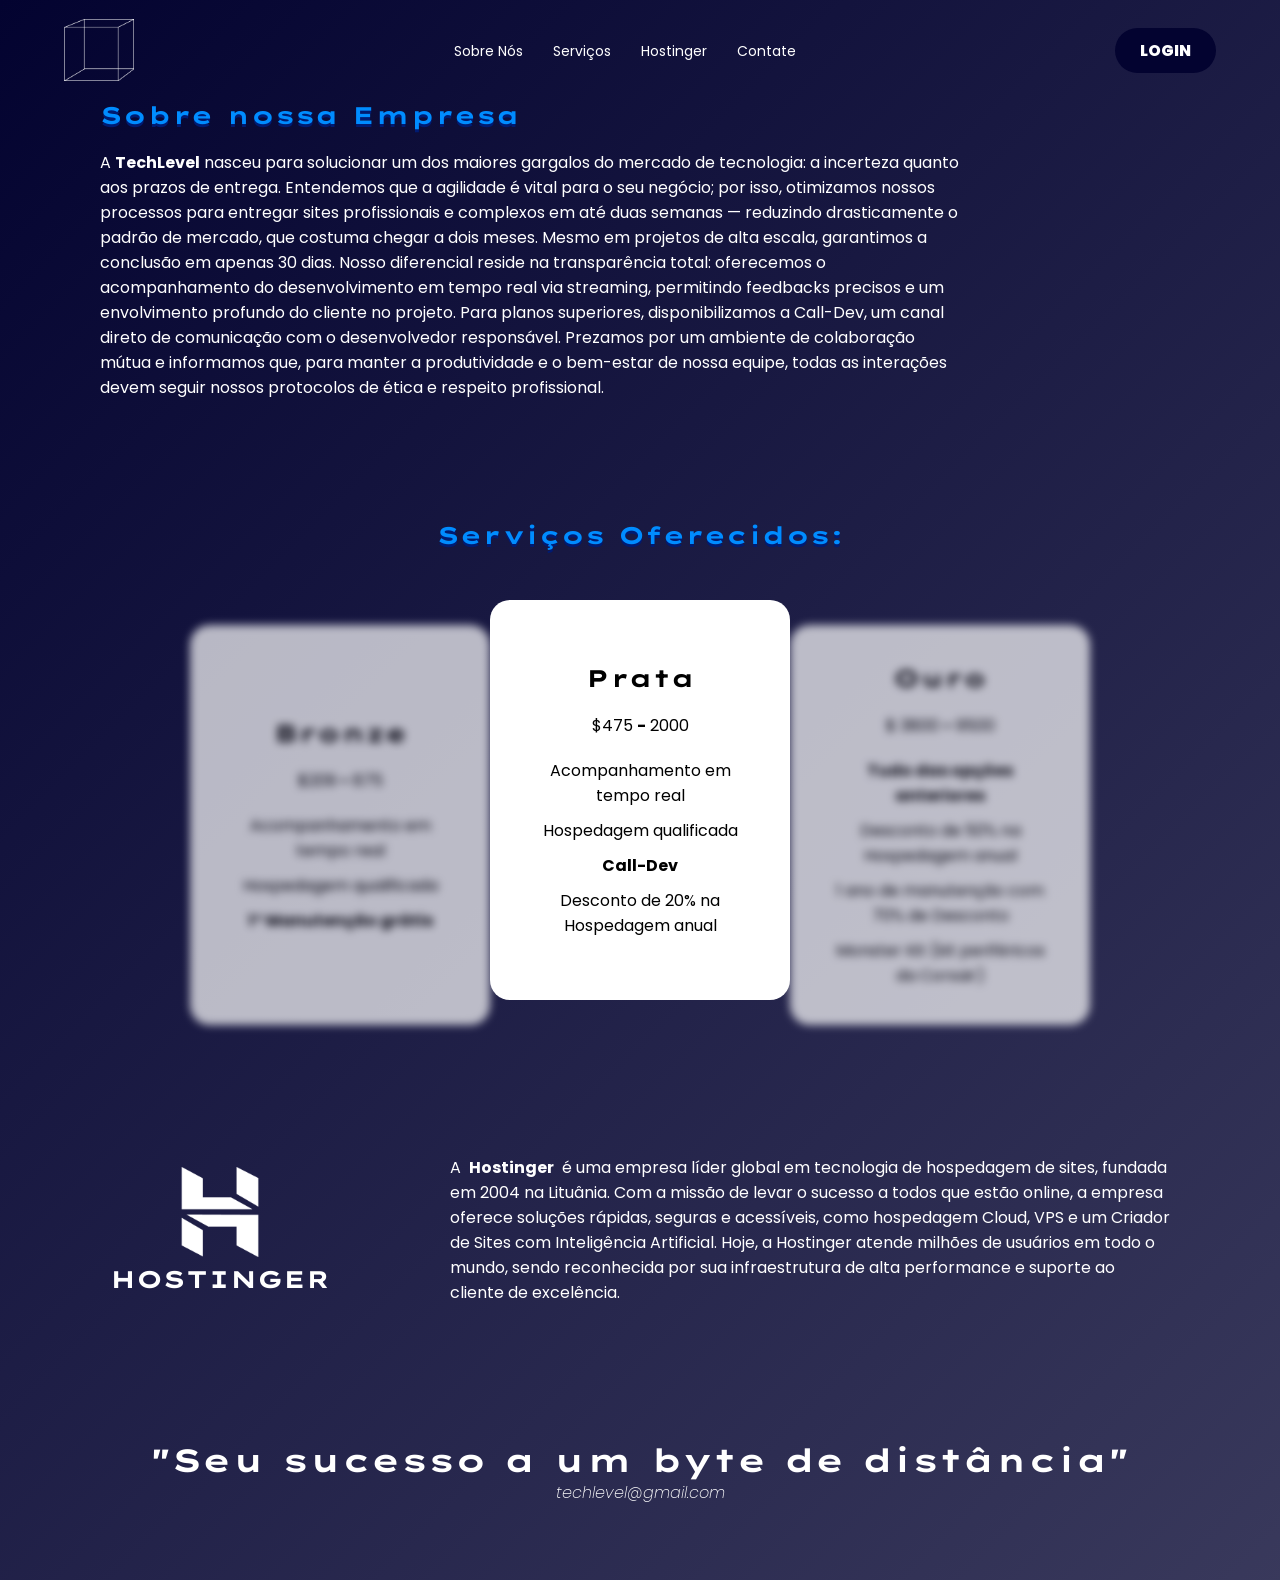
<file: index.html>
<!DOCTYPE html>
<html lang="pt-BR">

<head>
    <meta charset="UTF-8">
    <meta name="viewport" content="width=device-width, initial-scale=1.0">
    <title>Inicial | TechLevel</title>
    <link rel="stylesheet" href="./src/css/main.css">
    <link rel="shortcut icon" href="./src/assets/techlevel logo.png" type="image/x-icon">
</head>

<body>
    <header id="nav-bar"></header>

    <div id="divisora">
        <section id="section-about" data-animation="section-visible">
            <h1>Sobre nossa Empresa</h1>
            <p>
                A <span>TechLevel</span> nasceu para solucionar um dos maiores gargalos do mercado de tecnologia: a
                incerteza quanto aos
                prazos de entrega. Entendemos que a agilidade é vital para o seu negócio; por isso, otimizamos nossos
                processos para entregar sites profissionais e complexos em até duas semanas — reduzindo drasticamente o
                padrão de mercado, que costuma chegar a dois meses. Mesmo em projetos de alta escala, garantimos a
                conclusão
                em apenas 30 dias.
                Nosso diferencial reside na transparência total: oferecemos o acompanhamento do desenvolvimento em tempo
                real via streaming, permitindo feedbacks precisos e um envolvimento profundo do cliente no projeto. Para
                planos superiores, disponibilizamos a Call-Dev, um canal direto de comunicação com o desenvolvedor
                responsável. Prezamos por um ambiente de colaboração mútua e informamos que, para manter a produtividade
                e o
                bem-estar de nossa equipe, todas as interações devem seguir nossos protocolos de ética e respeito
                profissional.
            </p>
        </section>
        <section id="section-workers" data-animation="section-visible">
            <h1>Serviços Oferecidos:</h1>
            <div id="cards-col">
                <div class="card-work-2">
                    <h1>Bronze</h1>
                    <p>&dollar;209 <span>-</span> 875</p>
                    <ul>
                        <li>Acompanhamento em tempo real</li>
                        <li>Hospedagem qualificada</li>
                        <li><span>1° Manutenção grátis</span></li>
                    </ul>
                </div>
                <div class="card-work-1">
                    <h1>Prata</h1>
                    <p>&dollar;475 <span>-</span> 2000</p>
                    <ul>
                        <li>Acompanhamento em tempo real</li>
                        <li>Hospedagem qualificada</li>
                        <li><span>Call-Dev</span></li>
                        <li>Desconto de 20% na Hospedagem anual</li>

                    </ul>
                </div>
                <div class="card-work-2">
                    <h1>Ouro</h1>
                    <p>&dollar; 3800 <span>-</span> 9500</p>
                    <ul>
                        <li><span>Tudo das opções anteriores</span></li>
                        <li>Desconto de 50% na Hospedagem anual</li>
                        <li>1 ano de manutenção com 70% de Desconto</li>
                        <li>Monster Kit (kit periféricos da Corsair)</li>
                    </ul>
                </div>
            </div>
        </section>
        <section id="section-hostinger" data-animation="section-visible">
            <figure>
                <a href="https://www.hostinger.com/br" target="_blank"><img src="./src/assets/hostinger white.png"
                        alt="hostinger" style="width: 90px;"></a>
                <h2>HOSTINGER</h2>
            </figure>

            <p>
                A  <span>Hostinger</span>  é uma empresa líder global em tecnologia de hospedagem de sites, fundada em
                2004 na
                Lituânia. Com a missão de levar o sucesso a todos que estão online, a empresa oferece soluções rápidas,
                seguras e acessíveis, como hospedagem Cloud, VPS e um Criador de Sites com Inteligência Artificial.
                Hoje, a Hostinger atende milhões de usuários em todo o mundo, sendo reconhecida por sua infraestrutura
                de alta performance e suporte ao cliente de excelência.
            </p>
        </section>
        <footer id="section-contact" data-animation="section-visible">
            <a href="https://www.hostinger.com/br">
                <h1 class="title-contact">"Seu sucesso a um byte de distância"</h1>
            </a>

            <address>
                <p>techlevel@gmail.com</p>
            </address>
        </footer>
    </div>

    <script>
        // 1. Carrega a Navbar
        fetch('./src/layout/navbar.html')
            .then(res => res.text())
            .then(data => {
                // Insere o HTML da navbar na div
                document.querySelector('#nav-bar').innerHTML = data;

                // --- AQUI COMEÇA A LÓGICA DO LOGIN (SÓ RODA DEPOIS QUE A NAV CARREGOU) ---

                const linkLogin = document.getElementById('link-login');
                const userMenu = document.getElementById('userMenu');
                const menuNome = document.getElementById('menuNome');
                const menuEmail = document.getElementById('menuEmail');

                const nomeSalvo = localStorage.getItem('usuario_nome');
                const emailSalvo = localStorage.getItem('usuario_email');

                // Se o usuário estiver logado, altera o botão
                if (nomeSalvo && linkLogin) {
                    linkLogin.innerText = `OLÁ, ${nomeSalvo.toUpperCase().replace(",", " ").split(" ")[0]}`;
                    linkLogin.href = "javascript:void(0)"; // Evita redirecionar

                    if (menuNome) menuNome.innerText = nomeSalvo.replace(",", " ").split(" ")[0];
                    if (menuEmail) menuEmail.innerText = emailSalvo || "Sem Email";
                }

                // Evento de clique para abrir/fechar a div
                linkLogin.addEventListener('click', (e) => {
                    if (nomeSalvo) {
                        e.preventDefault();
                        userMenu.classList.toggle('show');
                    }
                });

                // Lógica do Scroll que você já tinha
                const navbarElement = document.querySelector('.navbar-header');
                if (navbarElement) {
                    window.addEventListener('scroll', () => {
                        if (window.scrollY > 50) {
                            navbarElement.classList.add('navbar-fixed');
                        } else {
                            navbarElement.classList.remove('navbar-fixed');
                        }
                    });
                }
            });

        // Esta função fica fora do fetch para ser global e o botão 'Sair' conseguir achá-la
        function logout() {
            localStorage.clear();
            window.location.reload();
        }

        // Fecha o menu se clicar fora
        window.addEventListener('click', (e) => {
            const userMenu = document.getElementById('userMenu');
            const linkLogin = document.getElementById('link-login');
            if (userMenu && !linkLogin.contains(e.target) && !userMenu.contains(e.target)) {
                userMenu.classList.remove('show');
            }
        });
    </script>
    <script src="./src/js/index.js"></script>

</body>

</html>
</file>
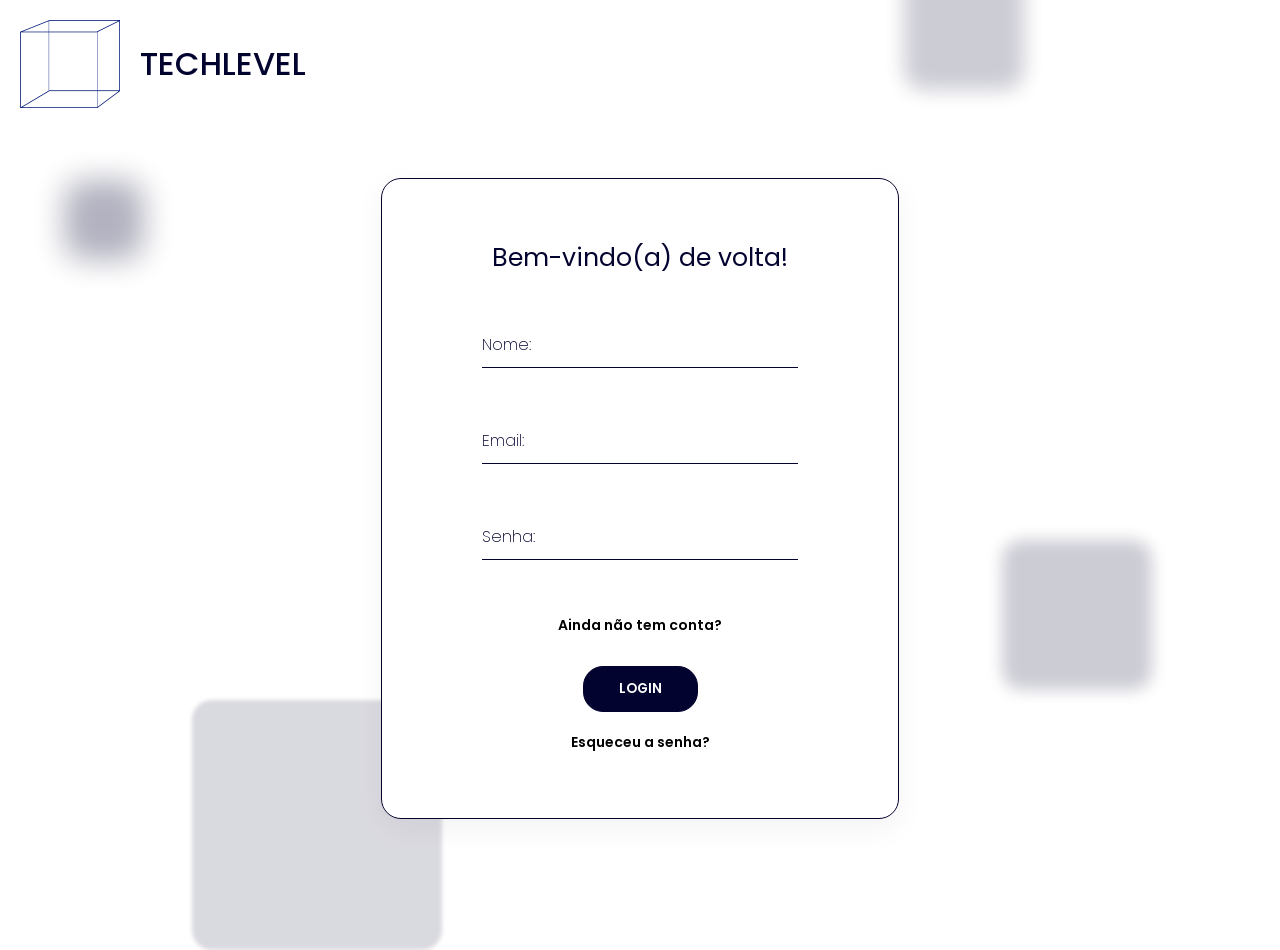
<file: src/pages/login.html>
<!DOCTYPE html>
<html lang="pt-br">

<head>
    <meta charset="UTF-8">
    <meta name="viewport" content="width=device-width, initial-scale=1.0">
    <title>Login | TechLevel</title>
    <link rel="stylesheet" href="../css/login.css">
    <link rel="shortcut icon" href="../assets/techlevel logo.png" type="image/x-icon">
</head>
<style>
    @keyframes visivel {
        0% {
            opacity: 0;
        }

        100% {
            opacity: 1;
        }
    }

    .visible-card {
        opacity: 1;
        animation: visivel 1s ease 1 forwards;
    }

    .invisivel {
        display: none !important;
        opacity: 0;
        animation: visivel 1s ease 1 forwards;
    }
</style>

<body>
    <div class="box-wallpaper"></div>
    <div class="box-wallpaper"></div>
    <div class="box-wallpaper"></div>
    <div class="box-wallpaper"></div>

    <header>
        <figure>
            <img src="../assets/techlevel logo.png" alt="techlevel" style="width: 100px">
            <h1>TECHLEVEL</h1>
        </figure>
    </header>

    <main>
        <form action="/index.html" method="get" id="meuFormulario" class="visible-card">
            <legend>Bem-vindo(a) de volta!</legend>

            <div class="col-dados">
                <input type="text" id="name" placeholder=" ">
                <label for="name">Nome:</label>
                <span></span>
            </div>

            <div class="col-dados">
                <input type="email" id="email" placeholder=" " required>
                <label for="email">Email:</label>
                <span></span>
            </div>

            <div class="col-dados">
                <input type="password" id="password" placeholder=" " required>
                <label for="password">Senha:</label>
                <span></span>
            </div>

            <a id="createLogin" onclick="createLogin()">Ainda não tem conta?</a>
            <button type="submit">LOGIN</button>
            <a href="/">Esqueceu a senha?</a>



        </form>
        <form action="./index.html" class="invisivel" id="MyForm" method="get">
            <legend>Cadastre-se</legend>
            <div class="col-dados">
                <input type="text" id="name-2" placeholder=" ">
                <label for="name">Nome:</label>
                <span></span>
            </div>

            <div class="col-dados">
                <input type="email" id="email-2" placeholder=" " required>
                <label for="email">Email:</label>
                <span></span>
            </div>

            <div class="col-dados">
                <input type="password" id="password-2" placeholder=" " required>
                <label for="password" id="password">Senha:</label>
                <span></span>
            </div>

            <a onclick="back()">Voltar para o login</a>
            <button type="submit" id="cadastro">Cadastrar</button>
        </form>
    </main>
    <script>
        document.addEventListener('DOMContentLoaded', function () {
            const form = document.getElementById('MyForm');

            form.addEventListener('submit', function (event) {
                // Pegando os elementos do formulário de LOGIN
                const nomeInput = document.getElementById('name-2');
                const emailInput = document.getElementById('email-2');
                const passwordInput = document.getElementById('password-2'); // ID correto do primeiro form

                const nome = nomeInput.value;
                const email = emailInput.value;
                const senha = passwordInput.value;

                // VALIDAÇÃO: Se a senha for menor que 8, trava tudo
                if (senha.length < 8) {
                    event.preventDefault(); // Impede o navegador de ir para o action="/index.html"
                    alert("A senha deve ter pelo menos 8 caracteres.");
                    return; // Para a execução aqui
                }

                // Se chegou aqui, a senha é válida. Salvamos os dados:
                localStorage.setItem('usuario_nome', nome);
                localStorage.setItem('usuario_email', email);

                // O navegador seguirá para o index.html automaticamente agora
            });
        });
    </script>

    <script src="../js/login.js"></script>
</body>

</html>
</file>
<file: src/css/main.css>
@import url('https://fonts.googleapis.com/css2?family=Lexend+Zetta:wght@100..900&family=Poppins:ital,wght@0,100;0,200;0,300;0,400;0,500;0,600;0,700;0,800;0,900;1,100;1,200;1,300;1,400;1,500;1,600;1,700;1,800;1,900&display=swap');


:root {
    --cor-letras: white;
    --cor-títulos: #008CFF;
    --sombra-titulo: #001B72;
    --cor-card: #d9d9d9;
}

::selection {
    color: rgb(179, 227, 255);
    background-color: #008CFF;
}


span {
    font-weight: 700;
}

* {
    margin: 0;
    padding: 0;
    box-sizing: border-box;
    scroll-behavior: smooth;
}

body {
    position: relative;
    min-height: 100vh;
    height: 100%;
    font-family: 'Poppins', sans-serif;
    color: var(--cor-letras);
}

body::before {
    content: "";
    position: absolute;
    top: 0;
    left: 0;
    width: 100%;
    height: 100%;
    background: linear-gradient(135deg, #030330, #030330c5);
    z-index: -1;
}

#divisora {
    display: grid;
    gap: 20px;
    grid-template-rows: auto;
}

h1,
h3,
h4,
h5,
h6 {
    font-family: 'Lexend Zetta';
    letter-spacing: -20%;
    color: var(--cor-títulos);
    text-shadow: 0px 3px 0px var(--sombra-titulo);
}

/*about*/
#section-about {
    display: flex;
    flex-flow: column;
    gap: 20px;
    padding: 100px;
    opacity: 0;
    transform: translateY(40px);
    transition: transform 1s ease, opacity 1s ease;
}

#section-about p {
    width: 80%;
}

/* work */
#cards-col {
    display: flex;
    margin: 20px;
    align-items: center;
    justify-content: center;
}

#section-workers {
    display: flex;
    flex-flow: column;
    text-align: center;
    gap: 30px;
    opacity: 0;
    transform: translateY(30px);
    transition: all 1s ease;
}

#section-workers div>div {
    height: 400px;
    width: 300px;
    background-color: #ffffff;
    border-radius: 20px;
}

.card-work-1 {
    z-index: 1;
}


.card-work-2 {
    filter: blur(4px);
    opacity: 0.7;
    margin-bottom: -50px;
}

.card-work-2:hover {
    cursor: pointer;
}

.section-visible {
    opacity: 1 !important;
    transform: translateY(0) !important;
}

.card-work-1,
.card-work-2 {
    display: flex;
    color: black;
    flex-flow: column wrap;
    gap: 20px;
    align-items: center;
    justify-content: center;
    transition: all 1s ease;
}

.card-work-1>h1,
.card-work-2>h1 {
    color: black;
    text-shadow: none;
}

.card-work-1>ul,
.card-work-2>ul {
    display: flex;
    flex-direction: column;
    gap: 10px;
    width: 70%;
    list-style: none;
}

@keyframes crescer {
    0% {
        transform: translateY(0.7);
    }

    100% {
        transform: translateY(1);
    }
}

.ativar-animacao {
    animation: crescer 0.3s ease;
}

/* hostinger */

#section-hostinger {
    min-height: 300px;
    display: flex;
    flex-flow: row nowrap;
    justify-content: center;
    align-items: center;
    gap: 10%;
    opacity: 0;
    transform: translateY(40px);
    transition: all 2s ease;
    margin: 40px;
}

#section-hostinger figure h2 {
    color: white;
    border: none;
    font-family: "Lexend Zetta", sans-serif;
    letter-spacing: -10%;
}

#section-hostinger>figure {
    display: flex;
    flex-flow: column;
    justify-content: center;
    align-items: center;
}

#section-hostinger>p {
    width: 60%;
}

/* footer */
#section-contact {
    height: 140px;
    opacity: 0;
    transform: translateY(40px);
    transition: all 1s ease;
}

#section-contact>a {
    text-decoration: none;
}

#section-contact>a>h1 {
    text-align: center;
    color: white;
    text-shadow: none;
}

address {
    text-align: center;
    font-weight: 200;
}
</file>
<file: src/css/login.css>
@import url('https://fonts.googleapis.com/css2?family=Lexend+Zetta:wght@100..900&family=Poppins:ital,wght@0,100;0,200;0,300;0,400;0,500;0,600;0,700;0,800;0,900;1,100;1,200;1,300;1,400;1,500;1,600;1,700;1,800;1,900&display=swap');

/* --- Reset e Global --- */
* {
    padding: 0px;
    margin: 0px;
    box-sizing: border-box;
    font-family: "Poppins", sans-serif;
}

body {
    color: #030330;
    font-weight: 200;
    min-height: 100vh;
    position: relative;
    overflow-x: hidden;
    /* Animação de entrada do corpo todo */
    animation: slideInUpFade 0.8s ease-out forwards;
}

/* --- Wallpaper Animado (Fundo) --- */
.box-wallpaper {
    position: absolute;
    z-index: -1;
    border-radius: 20px;
    background-color: #030330;
}

.box-wallpaper:nth-of-type(1) {
    width: 80px;
    height: 80px;
    top: 20%;
    left: 5%;
    filter: blur(15px);
    opacity: 0.3;
}

.box-wallpaper:nth-of-type(2) {
    width: 150px;
    height: 150px;
    top: 60%;
    right: 10%;
    filter: blur(8px);
    opacity: 0.2;
}

.box-wallpaper:nth-of-type(3) {
    width: 250px;
    height: 250px;
    bottom: -50px;
    left: 15%;
    filter: blur(2px);
    opacity: 0.15;
}

.box-wallpaper:nth-of-type(4) {
    width: 120px;
    height: 120px;
    top: -30px;
    right: 20%;
    filter: blur(10px);
    opacity: 0.2;
}

/* --- Tipografia --- */
h1,
h2,
h3,
h4,
h5,
h6 {
    font-weight: 500;
    color: #030330;
}

figure {
    display: flex;
    flex-flow: row wrap;
    align-items: center;
    gap: 20px;
    padding: 20px;
}

/* --- Formulário --- */
main {
    display: flex;
    justify-content: center;
    align-items: center;
    padding: 20px;
}

form {
    margin-top: 30px;
    display: flex;
    flex-flow: column wrap;
    gap: 15px;
    justify-content: center;
    align-items: center;
    border: 1px solid #030330;
    padding: 60px 100px;
    /* Ajustado para melhor respiro */
    border-radius: 20px;
    background-color: white;
    box-shadow: 0 10px 30px rgba(0, 0, 0, 0.05);
}

legend {
    font-size: 25px;
    font-weight: 400;
    margin-bottom: 30px;
}

/* --- Campos de Dados (Floating Labels) --- */
.col-dados {
    position: relative;
    margin-bottom: 35px;
    width: 100%;
}

input {
    width: 100%;
    padding: 10px 0;
    border: none;
    border-bottom: 1px solid #030330;
    outline: none;
    background: transparent;
    font-size: 16px;
    color: #030330;
}

label {
    position: absolute;
    top: 10px;
    left: 0;
    pointer-events: none;
    transition: 0.3s ease all;
}

/* Animação do label ao focar no input */
input:focus+label,
input:not(:placeholder-shown)+label {
    animation: aumentar 0.2s ease-out forwards;
    color: #030330;
    font-weight: 500;
}

span {
    display: block;
}

/* --- Botões e Links --- */
form>a {
    text-decoration: none;
    color: black;
    font-weight: 600;
    font-size: 14px;
    margin: 5px 0;
}

a:hover {
    text-decoration: underline solid #030330;
}

button[type="submit"] {
    background-color: #030330;
    padding: 12px 35px;
    color: white;
    border-radius: 20px;
    border: 1px solid #030330;
    cursor: pointer;
    font-weight: 600;
    transition: all 0.5s ease;
    margin-top: 10px;
}

button[type="submit"]:hover {
    background-color: transparent;
    color: #030330;
}

/* --- Keyframes --- */
@keyframes aumentar {
    0% {
        transform: scale(1) translateY(0);
    }

    100% {
        transform: scale(0.9) translateY(-35px) translateX(0px);
    }
}

@keyframes slideInUpFade {
    0% {
        opacity: 0;
        transform: translateY(20px);
    }

    100% {
        opacity: 1;
        transform: translateY(0);
    }
}
</file>
